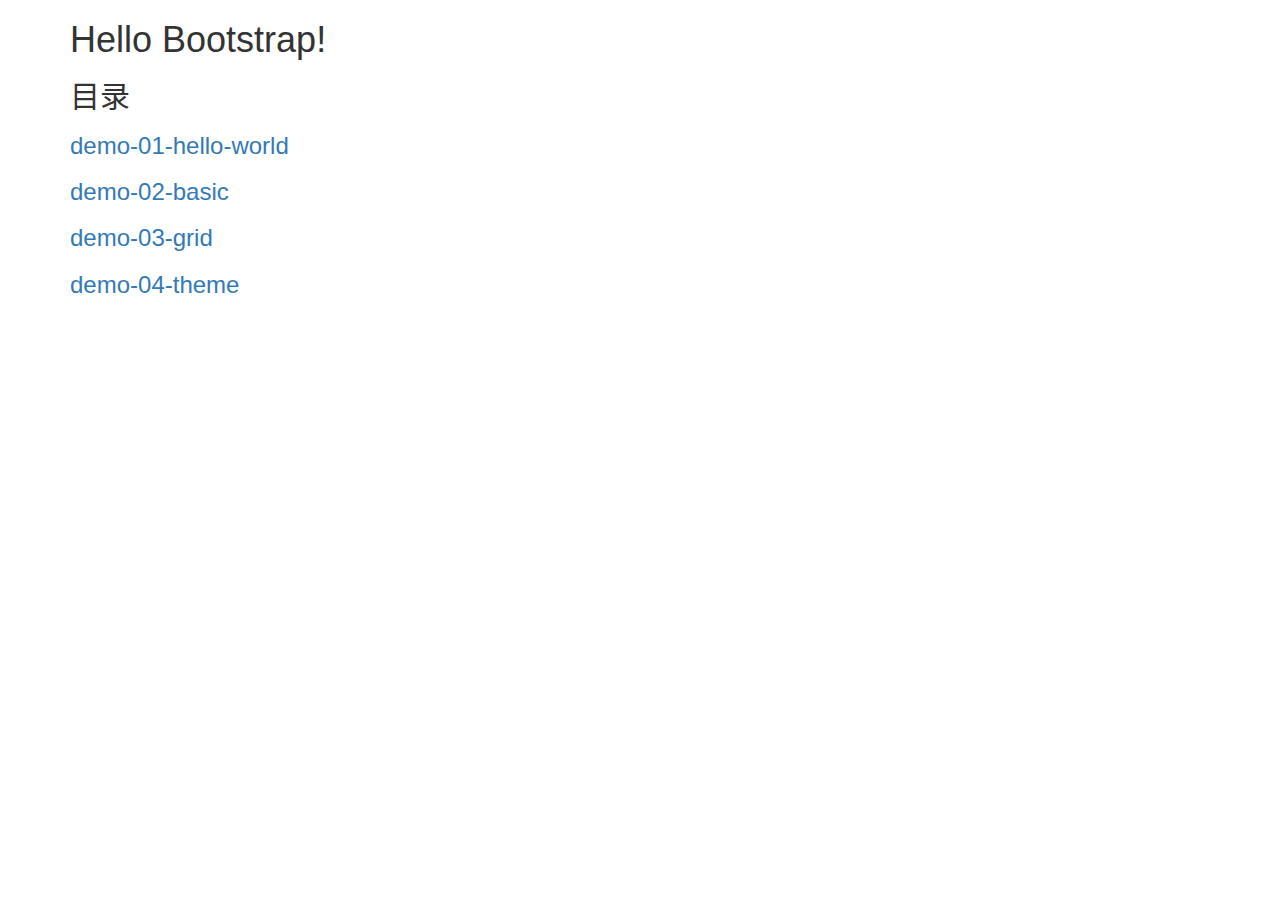
<file: index.html>
<!DOCTYPE html>
<html lang="zh-CN">
<head>
  <meta charset="UTF-8">
  <meta http-equiv="X-UA-Compatible" content="IE=edge">
  <meta name="viewport" content="width=device-width, initial-scale=1.0">
  <title>Hello Bootstrap!</title>
  <!-- favicon -->
  <link href="assets/favicon.ico" rel="icon">
  <!-- Bootstrap CSS -->
  <link href="lib/bootstrap.min.css" rel="stylesheet">
</head>
<body>
  <div class="container">
    <h1>Hello Bootstrap!</h1>
    <h2>目录</h2>
    <h3><a href="demo-01-hello-world">demo-01-hello-world</a></h3>
    <h3><a href="demo-02-basic">demo-02-basic</a></h3>
    <h3><a href="demo-03-grid">demo-03-grid</a></h3>
    <h3><a href="demo-04-theme">demo-04-theme</a></h3>
  </div>
  
  <!-- jQuery -->
  <script src="lib/jquery.min.js"></script>
  <!-- Bootstrap JS -->
  <script src="lib/bootstrap.min.js"></script>
</body>
</html>
</file>
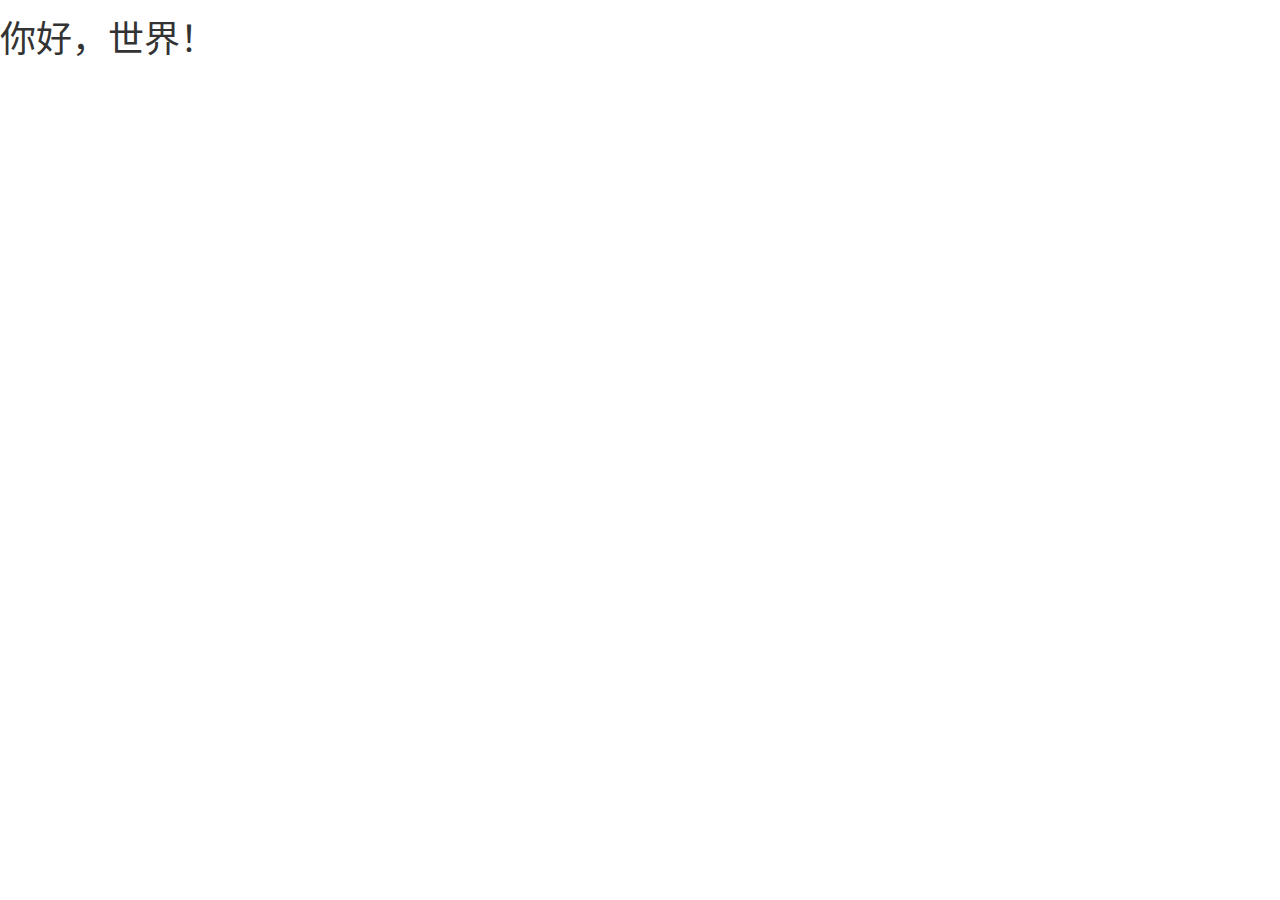
<file: demo-01-hello-world/index.html>
<!DOCTYPE html>
<html lang="zh-CN">
<head>
  <meta charset="UTF-8">
  <meta http-equiv="X-UA-Compatible" content="IE=edge">
  <meta name="viewport" content="width=device-width, initial-scale=1.0">
  <title>Hello World!</title>
  <!-- favicon -->
  <link href="../assets/favicon.ico" rel="icon">
  <!-- Bootstrap CSS -->
  <link href="../lib/bootstrap.min.css" rel="stylesheet">
</head>
<body>
  <h1>你好，世界！</h1>
  
  <!-- jQuery -->
  <script src="../lib/jquery.min.js"></script>
  <!-- Bootstrap JS -->
  <script src="../lib/bootstrap.min.js"></script>
</body>
</html>
</file>
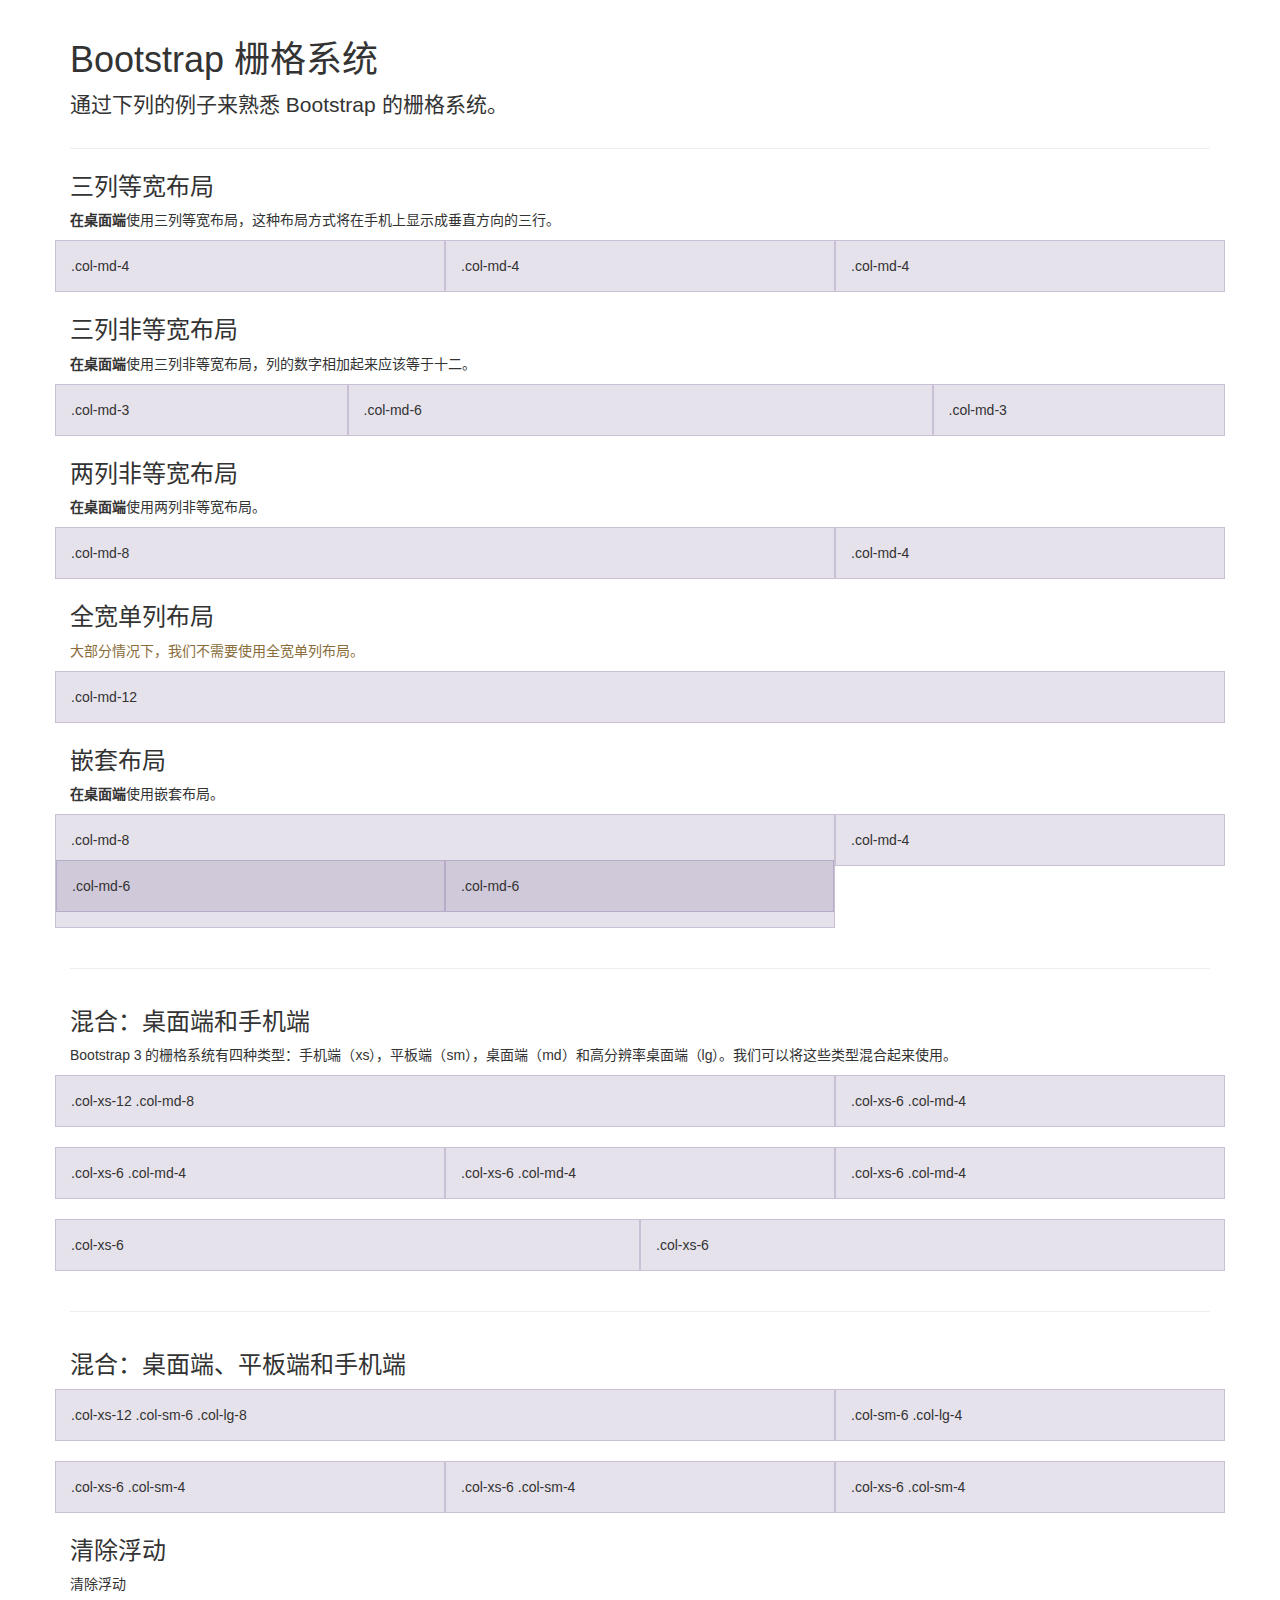
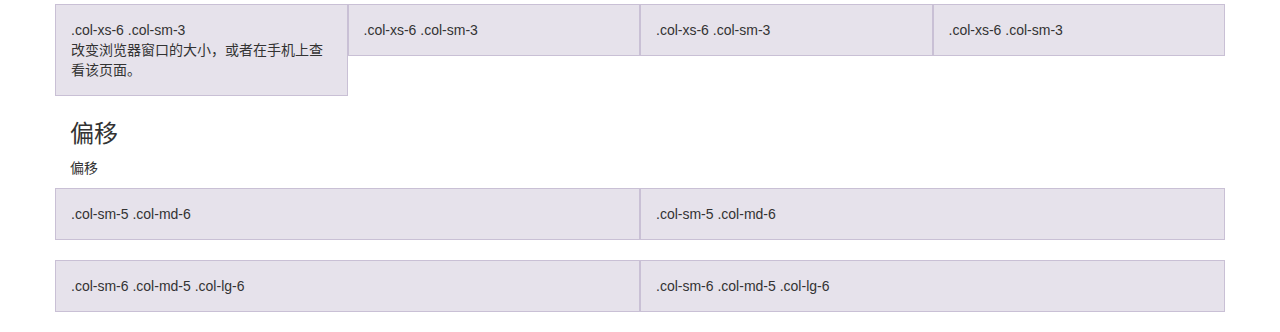
<file: demo-03-grid/index.html>
<!DOCTYPE html>
<html lang="zh-CN">
<head>
  <meta charset="UTF-8">
  <meta http-equiv="X-UA-Compatible" content="IE=edge">
  <meta name="viewport" content="width=device-width, initial-scale=1.0">
  <title>Bootstrap 栅格系统</title>
  <!-- favicon -->
  <link href="../assets/favicon.ico" rel="icon">
  <!-- Bootstrap CSS -->
  <link href="../lib/bootstrap.min.css" rel="stylesheet">
  <!-- 本页 CSS -->
  <link href="index.css" rel="stylesheet">
</head>
<body>
  <div class="container">
    <div class="page-header">
      <h1>Bootstrap 栅格系统</h1>
      <p class="lead">通过下列的例子来熟悉 Bootstrap 的栅格系统。</p>
    </div>

    <h3>三列等宽布局</h3>
    <p><strong>在桌面端</strong>使用三列等宽布局，这种布局方式将在手机上显示成垂直方向的三行。</p>
    <div class="row">
      <div class="col-md-4">.col-md-4</div>
      <div class="col-md-4">.col-md-4</div>
      <div class="col-md-4">.col-md-4</div>
    </div>

    <h3>三列非等宽布局</h3>
    <p><strong>在桌面端</strong>使用三列非等宽布局，列的数字相加起来应该等于十二。</p>
    <div class="row">
      <div class="col-md-3">.col-md-3</div>
      <div class="col-md-6">.col-md-6</div>
      <div class="col-md-3">.col-md-3</div>
    </div>

    <h3>两列非等宽布局</h3>
    <p><strong>在桌面端</strong>使用两列非等宽布局。</p>
    <div class="row">
      <div class="col-md-8">.col-md-8</div>
      <div class="col-md-4">.col-md-4</div>
    </div>

    <h3>全宽单列布局</h3>
    <p class="text-warning">大部分情况下，我们不需要使用全宽单列布局。</p>
    <div class="row">
      <div class="col-md-12">.col-md-12</div>
    </div>

    <h3>嵌套布局</h3>
    <p><strong>在桌面端</strong>使用嵌套布局。</p>
    <div class="row">
      <div class="col-md-8">
        .col-md-8
        <div class="row">
          <div class="col-md-6">.col-md-6</div>
          <div class="col-md-6">.col-md-6</div>
        </div>
      </div>
      <div class="col-md-4">.col-md-4</div>
    </div>

    <hr>

    <h3>混合：桌面端和手机端</h3>
    <p>Bootstrap 3 的栅格系统有四种类型：手机端（xs），平板端（sm），桌面端（md）和高分辨率桌面端（lg）。我们可以将这些类型混合起来使用。</p>
    <div class="row">
      <div class="col-xs-12 col-md-8">.col-xs-12 .col-md-8</div>
      <div class="col-xs-6 col-md-4">.col-xs-6 .col-md-4</div>
    </div>
    <div class="row">
      <div class="col-xs-6 col-md-4">.col-xs-6 .col-md-4</div>
      <div class="col-xs-6 col-md-4">.col-xs-6 .col-md-4</div>
      <div class="col-xs-6 col-md-4">.col-xs-6 .col-md-4</div>
    </div>
    <div class="row">
      <div class="col-xs-6">.col-xs-6</div>
      <div class="col-xs-6">.col-xs-6</div>
    </div>

    <hr>

    <h3>混合：桌面端、平板端和手机端</h3>
    <div class="row">
      <div class="col-xs-12 col-sm-6 col-lg-8">.col-xs-12 .col-sm-6 .col-lg-8</div>
      <div class="col-sm-6 col-lg-4">.col-sm-6 .col-lg-4</div>
    </div>
    <div class="row">
      <div class="col-xs-6 col-sm-4">.col-xs-6 .col-sm-4</div>
      <div class="col-xs-6 col-sm-4">.col-xs-6 .col-sm-4</div>
      <div class="col-xs-6 col-sm-4">.col-xs-6 .col-sm-4</div>
    </div>

    <h3>清除浮动</h3>
    <p>清除浮动</p>
    <div class="row">
      <div class="col-xs-6 col-sm-3">
        .col-xs-6 .col-sm-3
        <br>
        改变浏览器窗口的大小，或者在手机上查看该页面。
      </div>
      <div class="col-xs-6 col-sm-3">.col-xs-6 .col-sm-3</div>

      <div class="clearfix visible-xs"></div>
      
      <div class="col-xs-6 col-sm-3">.col-xs-6 .col-sm-3</div>
      <div class="col-xs-6 col-sm-3">.col-xs-6 .col-sm-3</div>
    </div>

    <h3>偏移</h3>
    <p>偏移</p>
    <div class="row">
      <div class="col-sm-5 col-md-6">.col-sm-5 .col-md-6</div>
      <div class="col-sm-5 col-md-6 col-sm-offset-2 col-md-offset-0">.col-sm-5 .col-md-6</div>
    </div>
    <div class="row">
      <div class="col-sm-6 col-md-5 col-lg-6">.col-sm-6 .col-md-5 .col-lg-6</div>
      <div class="col-sm-6 col-md-5 col-lg-6 col-md-offset-2 col-lg-offset-0">.col-sm-6 .col-md-5 .col-lg-6</div>
    </div>
  </div>
  
  <!-- jQuery -->
  <script src="../lib/jquery.min.js"></script>
  <!-- Bootstrap JS -->
  <script src="../lib/bootstrap.min.js"></script>
</body>
</html>
</file>
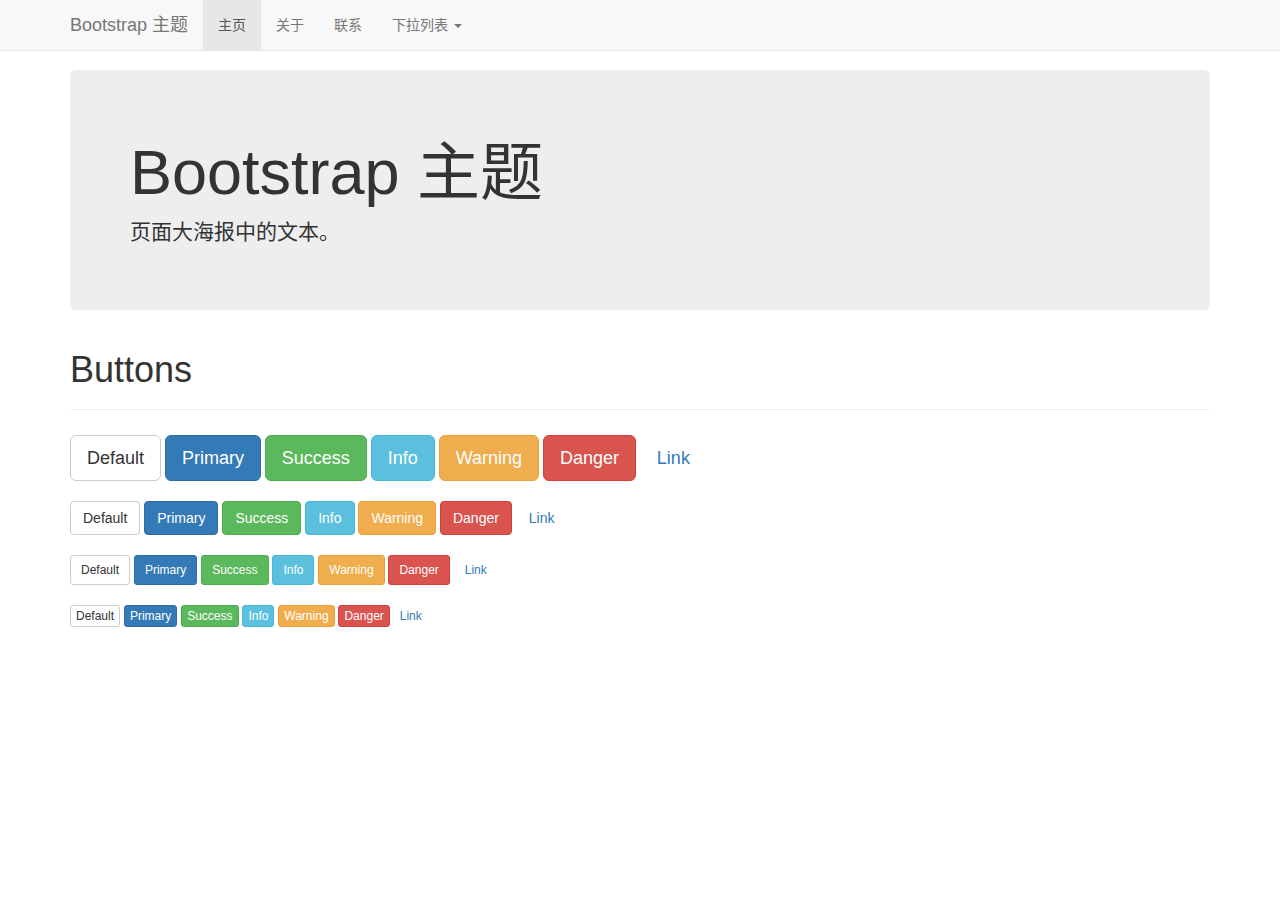
<file: demo-04-theme/index.html>
<!DOCTYPE html>
<html lang="zh-CN">
<head>
  <meta charset="UTF-8">
  <meta http-equiv="X-UA-Compatible" content="IE=edge">
  <meta name="viewport" content="width=device-width, initial-scale=1.0">
  <title>Bootstrap 主题</title>
  <!-- favicon -->
  <link href="../assets/favicon.ico" rel="icon">
  <!-- Bootstrap CSS -->
  <link href="../lib/bootstrap.min.css" rel="stylesheet">
  <!-- Page CSS -->
  <link href="index.css" rel="stylesheet">
</head>
<body>
  <!-- Navbar -->
  <nav class="navbar navbar-default navbar-fixed-top">
    <div class="container">
      <div class="navbar-header">
        <button class="navbar-toggle collapsed" data-toggle="collapse" data-target="#navbar" aria-expanded="false" aria-controls="navbar" type="button">
          <span class="sr-only">Toggle navigation</span>
          <span class="icon-bar"></span>
          <span class="icon-bar"></span>
          <span class="icon-bar"></span>
        </button>
        <a class="navbar-brand" href="#">Bootstrap 主题</a>
      </div><!-- END navbar header -->
      <div id="navbar" class="navbar-collapse collapse">
        <ul class="nav navbar-nav">
          <li class="active">
            <a href="#">主页</a>
          </li>
          <li>
            <a href="#about">关于</a>
          </li>
          <li>
            <a href="#contact">联系</a>
          </li>
          <li class="dropdown">
            <a class="dropdown-toggle" href="#" data-toggle="dropdown" role="button" aria-haspopup="true" aria-expanded="false">
              下拉列表
              <span class="caret"></span>
            </a>
            <ul class="dropdown-menu">
              <li>
                <a href="#">下拉选项 1</a>
              </li>
              <li>
                <a href="#">下拉选项 2</a>
              </li>
              <li>
                <a href="#">下拉选项 3</a>
              </li>
              <li class="divider" role="separator"></li>
              <li class="dropdown-header">下拉列表标题</li>
              <li>
                <a href="#">下拉选项 4</a>
              </li>
              <li>
                <a href="#">下拉选项 5</a>
              </li>
            </ul>
          </li>
        </ul>
      </div><!-- END nav collapse-->
    </div>
  </nav>

  <!-- Main content -->
  <div class="container theme-showcase" role="main">
    <!-- Jumbotron -->
    <div class="jumbotron">
      <h1>Bootstrap 主题</h1>
      <p>页面大海报中的文本。</p>
    </div>

    <div class="page-header">
      <h1>Buttons</h1>
    </div>
    <p>
      <button class="btn btn-lg btn-default" type="button">Default</button>
      <button class="btn btn-lg btn-primary" type="button">Primary</button>
      <button class="btn btn-lg btn-success" type="button">Success</button>
      <button class="btn btn-lg btn-info"    type="button">Info</button>
      <button class="btn btn-lg btn-warning" type="button">Warning</button>
      <button class="btn btn-lg btn-danger"  type="button">Danger</button>
      <button class="btn btn-lg btn-link"    type="button">Link</button>
    </p>
    <p>
      <button class="btn btn-default" type="button">Default</button>
      <button class="btn btn-primary" type="button">Primary</button>
      <button class="btn btn-success" type="button">Success</button>
      <button class="btn btn-info"    type="button">Info</button>
      <button class="btn btn-warning" type="button">Warning</button>
      <button class="btn btn-danger"  type="button">Danger</button>
      <button class="btn btn-link"    type="button">Link</button>
    </p>
    <p>
      <button class="btn btn-sm btn-default" type="button">Default</button>
      <button class="btn btn-sm btn-primary" type="button">Primary</button>
      <button class="btn btn-sm btn-success" type="button">Success</button>
      <button class="btn btn-sm btn-info"    type="button">Info</button>
      <button class="btn btn-sm btn-warning" type="button">Warning</button>
      <button class="btn btn-sm btn-danger"  type="button">Danger</button>
      <button class="btn btn-sm btn-link"    type="button">Link</button>
    </p>
    <p>
      <button class="btn btn-xs btn-default" type="button">Default</button>
      <button class="btn btn-xs btn-primary" type="button">Primary</button>
      <button class="btn btn-xs btn-success" type="button">Success</button>
      <button class="btn btn-xs btn-info"    type="button">Info</button>
      <button class="btn btn-xs btn-warning" type="button">Warning</button>
      <button class="btn btn-xs btn-danger"  type="button">Danger</button>
      <button class="btn btn-xs btn-link"    type="button">Link</button>
    </p>
  </div>
  
  <!-- jQuery -->
  <script src="../lib/jquery.min.js"></script>
  <!-- Bootstrap JS -->
  <script src="../lib/bootstrap.min.js"></script>
</body>
</html>
</file>
<file: demo-03-grid/index.css>
h3 {
    margin-top: 25px;
}

.row {
    margin-bottom: 20px;
}

.row .row {
    margin-top: 10px;
    margin-bottom: 0;
}

[class*="col-"] {
    padding-top: 15px;
    padding-bottom: 15px;
    background-color: #eee;
    background-color: rgba(86,61,124,0.15);
    border: 1px solid #ddd;
    border: 1px solid rgba(86,61,124,0.2);
}

hr {
    margin-top: 40px;
    margin-bottom: 40px;
}
</file>
<file: demo-04-theme/index.css>
body {
    padding-top: 70px;
    padding-bottom: 30px;
}

.theme-dropdown .dropdown-menu {
    position: static;
    display: block;
    margin-bottom: 20px;
}

.theme-showcase > p > .btn {
    margin: 5px 0;
}

.theme-showcase .navbar .container {
    width: auto;
}
</file>
